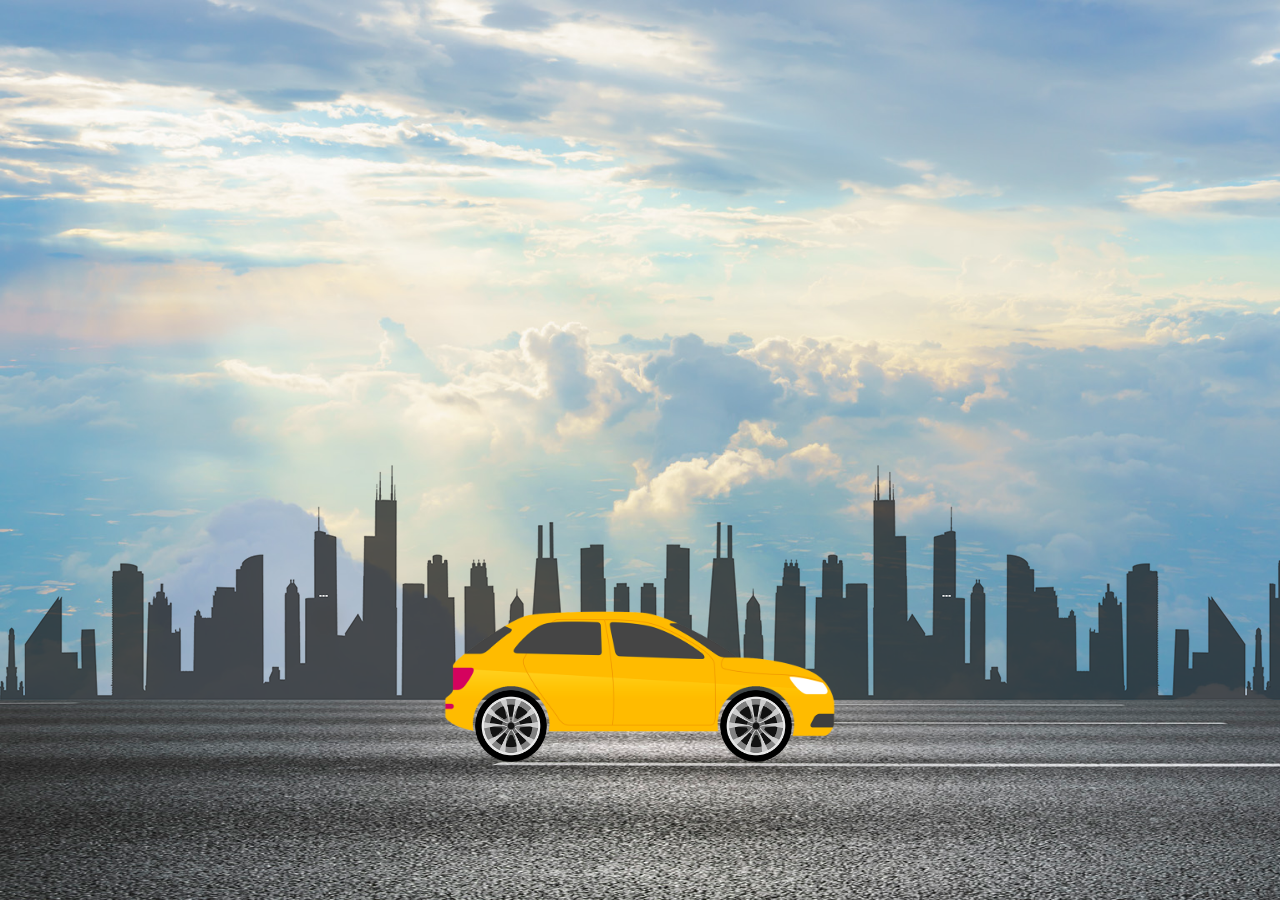
<file: index.html>
<!DOCTYPE html>
<html lang="en">
	<head>
		<title>HTML and CSS Animation Demo</title>
		<meta
			name="google-site-verification"
			content="5l0oQ2TIgju4HbzNwpUf57OUa158cIhSM8NoKe8AlBE"
		/>
		<link rel="stylesheet" href="style.css" />
	</head>
	<body>
		<div class="hero">
			<div class="highway"></div>
			<div class="city"></div>
			<div class="car">
				<img src="car.png" />
			</div>
			<div class="wheel">
				<img src="wheel.png" class="back-wheel" />
				<img src="wheel.png" class="front-wheel" />
			</div>
		</div>
	</body>
</html>
<!-- this is not done yet so-->
</file>
<file: style.css>
* {
  margin: 0;
  padding: 0;
}
.hero {
  height: 100vh;
  width: 100%;
  background-image: url(sky.jpg);
  background-size: cover;
  background-position: center;
  position: relative;
  overflow: hidden;
}
.highway {
  height: 200px;
  width: 500%;
  display: block;
  background-image: url(road.jpg);
  position: absolute;
  bottom: 0;
  left: 0;
  right: 0;
  z-index: 1;
  background-repeat: round;
  animation: highway 3s linear infinite;
}

@keyframes highway {
  100% {
    transform: translate(-1400px);
  }
}
.city {
  height: 250px;
  width: 500%;
  background-image: url(city.png);
  position: absolute;
  bottom: 200px;
  left: 0;
  right: 0;
  display: block;
  z-index: 1;
  background-repeat: repeat-x;
  animation: city 4s linear infinite;
}

@keyframes city {
  100% {
    transform: translate(-1400px);
  }
}
.car {
  height: 400px;
  width: 400px;
  left: 50%;
  bottom: -100px;
  transform: translateX(-50%);
  position: absolute;
  z-index: 2;
}
.car img {
  width: 100%;
  animation: car 1s linear infinite;
}
@keyframes car {
  100% {
    transform: translateY(-1px);
  }
  50% {
    transform: translateY(1px);
  }
  0% {
    transform: translateY(-1px);
  }
}
.wheel {
  left: 50%;
  bottom: 210px;
  transform: translateX(-50%);
  position: absolute;
  z-index: 2;
}

.wheel img {
  width: 72px;
  height: 72px;
  animation: wheel 1s linear infinite;
}
.back-wheel {
  left: -165px;
  position: absolute;
}
.front-wheel {
  left: 80px;
  position: absolute;
}

@keyframes wheel {
  100% {
    transform: rotate(360deg);
  }
}
</file>
